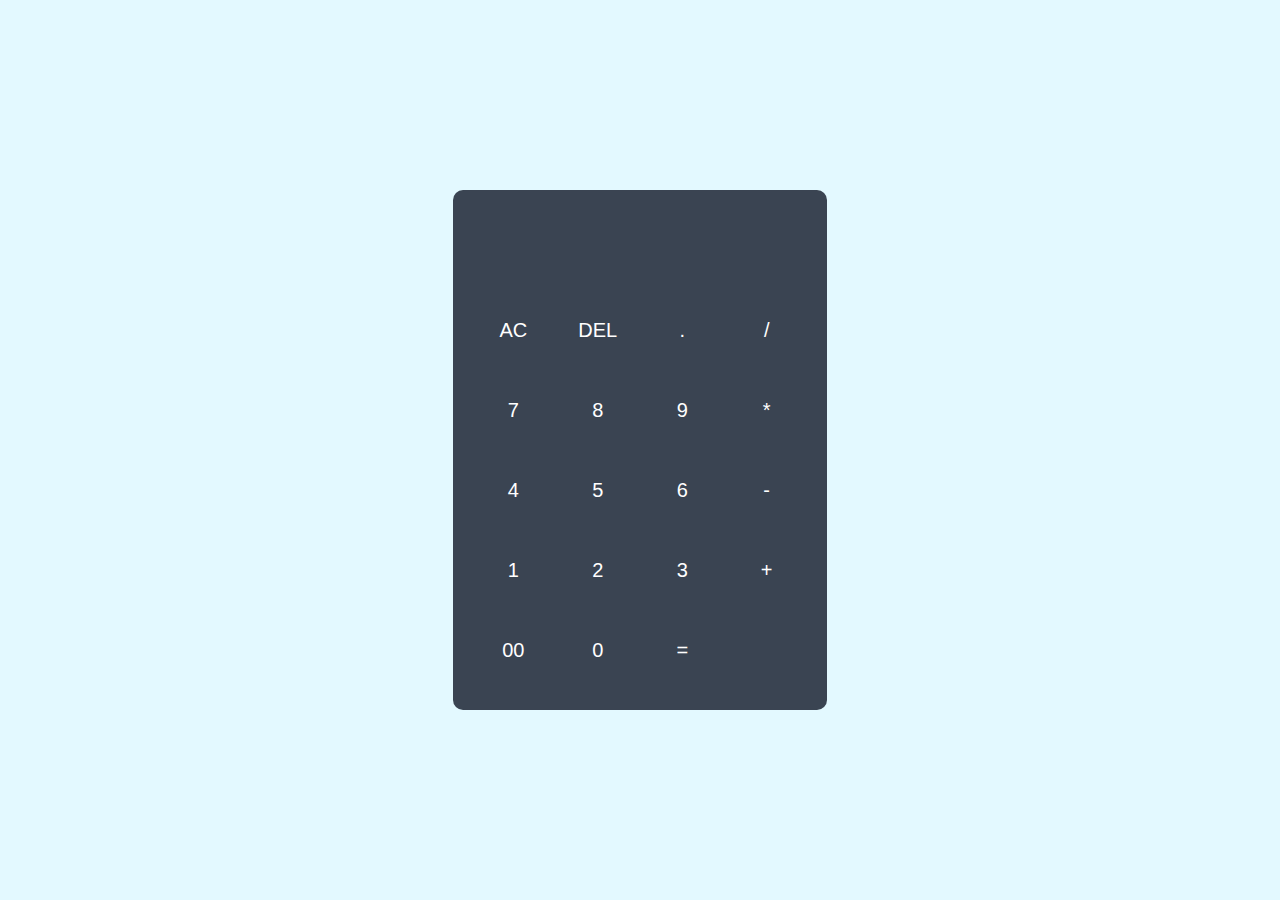
<file: calculator.html>
<!DOCTYPE html>
<html lang="en">
<head>
    <meta charset="UTF-8">
    <meta http-equiv="X-UA-Compatible" content="IE=edge">
    <meta name="viewport" content="width=device-width, initial-scale=1.0">
    <title>My Calculator</title>
    <link rel="stylesheet" href="calculator.css">
</head>
<body>
    
    <div class="container">
        <div class="calculator">
            <form>
                <div class="display">
                    <input type="text" name="display">
                </div>
                <div>
                    <input type="button" value="AC" onclick="display.value = '' " class="operator">
                    <input type="button" value ="DEL" onclick="display.value = display.value.tostring().slice(0,-1)" class="operator">
                    <input type="button" value="." onclick="display.value += '.' " class="operator">
                    <input type="button" value="/" onclick="display.value += '/' " class="operator">
                </div>
                <div>
                    <input type="button" value="7" onclick="display.value += '7' " >
                    <input type="button" value="8" onclick="display.value += '8' ">
                    <input type="button" value="9" onclick="display.value += '9' ">
                    <input type="button" value="*" onclick="display.value += '*' ">
                </div>

                <div>
                    <input type="button" value="4" onclick="display.value += '4' " >
                    <input type="button" value="5" onclick="display.value += '5' ">
                    <input type="button" value="6" onclick="display.value += '6' ">
                    <input type="button" value="-" onclick="display.value += '-' ">
                </div>

                <div>
                    <input type="button" value="1" onclick="display.value += '1' ">
                    <input type="button" value="2" onclick="display.value += '2' ">
                    <input type="button" value="3" onclick="display.value += '3' ">
                    <input type="button" value="+" onclick="display.value += '+' ">
                </div>

                <div>
                    <input type="button" value="00" onclick="display.value +='00' ">
                    <input type="button" value="0" onclick="display,value" +='0'>
                    <input type="button" value="="  onclick =display.value = eval(display.value)"class="equal" >
                </div>
            </form>
        </div>


    </div>
</body>
</html>
</file>
<file: calculator.css>
*{
    margin: 0;
    padding: 0;
    font-family: 'poppins',sans-serif;
    box-sizing: border-box;
}

.container
{
    width: 100%;
    height: 100vh;
    background: #e3f9ff;
    display: flex;
    align-items: center;
    justify-content: center;

}
.calculator
{
    background: #3a4452;
    padding: 20px;
    border-radius: 10px;

}

.calculator form input
{

    border: 0;
    outline: 0;
    width: 60px;
    height: 60px;
    border-radius: 10px;
    
    background: transparent;
    font-size: 20px;
    color: #fff;
    cursor: pointer;
    margin: 10px;
}

.calculator form input{
    box-shadow: 1000px -8px 15px rgba(255, green255, 255, 0.1), 5px 5px 15px rgba(0, 0, 0, 0.2);
}

form.display
{
    display: flex;
    justify-content: flex-end;
    margin: 20px 0;
}

form.display input
{
    text-align: right;
    flex: 1;
    font-size: 45px;
    box-shadow: none;
}

form input.equal
{
    
    width: 145px;
}

form input.operatotr
{
  color: #33ffd8;  
}
</file>
